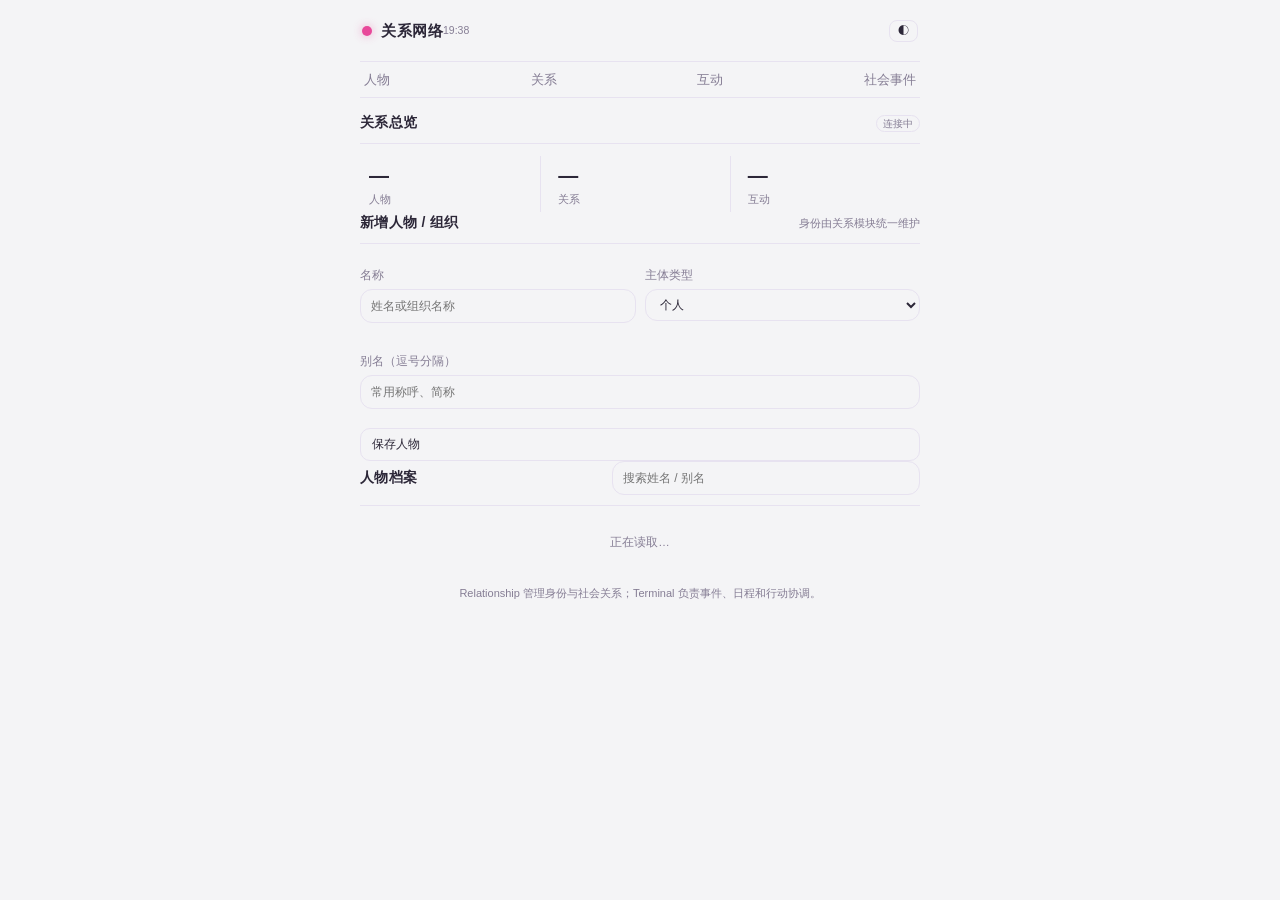
<file: views/dashboard/index.html>
<!doctype html>
<html lang="zh-CN" data-theme="light">
<head>
<meta charset="utf-8"><meta name="viewport" content="width=device-width, initial-scale=1, viewport-fit=cover">
<meta name="theme-color" content="#f4f4f6"><title>我想永远陪着你-关系</title>
<link rel="stylesheet" href="./terminal-base.css?v=6"><link rel="stylesheet" href="./compat.css?v=5"><link rel="stylesheet" href="./tweak.css?v=5">
<style>
.relation-form{display:grid;grid-template-columns:minmax(0,1fr) minmax(0,1fr);gap:9px;margin-top:10px}
.relation-form .wide{grid-column:1/-1}.relation-row{display:flex;align-items:center;justify-content:space-between;gap:10px;padding:10px 2px;border-bottom:1px solid var(--line)}
.relation-row:last-child{border-bottom:0}.relation-name{font-size:13px;font-weight:600}.relation-meta{font-size:11px;color:var(--muted);margin-top:3px}
.relation-actions{display:flex;gap:7px;align-items:center}.metric-row{display:grid;grid-template-columns:repeat(3,1fr);gap:8px}
.metric{border-right:1px solid var(--line);padding:4px 9px}.metric:last-child{border:0}.metric strong{display:block;font-size:20px;font-variant-numeric:tabular-nums}
.metric span{font-size:11px;color:var(--muted)}.pill{white-space:nowrap}
@media(max-width:460px){.relation-form{grid-template-columns:1fr}.relation-form .wide{grid-column:auto}.relation-row{align-items:flex-start}}
</style>
</head>
<body><div class="wrap">
<header><div class="brand"><span class="dot"></span><span>关系网络</span></div><span class="clock" id="clock">Amo · Relationship</span><button class="icon-btn" id="theme" title="切换深浅色">◐</button></header>
<nav class="tabs">
<button class="tab on" data-tab="people">人物</button><button class="tab" data-tab="relations">关系</button><button class="tab" data-tab="history">互动</button><button class="tab" data-tab="events">社会事件</button>
</nav>
<section class="pane" id="pane-people">
<div class="card"><div class="card-title"><span>关系总览</span><span class="pill" id="connection">连接中</span></div>
<div class="metric-row"><div class="metric"><strong id="countPeople">—</strong><span>人物</span></div><div class="metric"><strong id="countRelations">—</strong><span>关系</span></div><div class="metric"><strong id="countInteractions">—</strong><span>互动</span></div></div></div>
<div class="card"><div class="card-title"><span>新增人物 / 组织</span><span class="hint">身份由关系模块统一维护</span></div>
<div class="relation-form"><label class="block">名称<input class="input" id="personName" placeholder="姓名或组织名称"></label>
<label class="block">主体类型<select class="input" id="entityType"><option value="person">个人</option><option value="organization">组织</option></select></label>
<label class="block wide">别名（逗号分隔）<input class="input" id="aliases" placeholder="常用称呼、简称"></label>
<div class="wide"><button class="btn" id="addPerson">保存人物</button></div></div></div>
<div class="card"><div class="card-title"><span>人物档案</span><input class="input" id="search" style="max-width:55%" placeholder="搜索姓名 / 别名"></div><div id="peopleList"><div class="empty">正在读取…</div></div></div>
</section>
<section class="pane" id="pane-relations" hidden>
<div class="card"><div class="card-title"><span>建立关系</span><span class="hint">关系是有方向的主体 → 客体</span></div>
<div class="relation-form"><label class="block">主体<select class="input" id="subject"></select></label>
<label class="block">关系类型<select class="input" id="relationType"><option value="family">家人</option><option value="friend">朋友</option><option value="colleague">同事</option><option value="customer">客户</option><option value="supplier">供应商</option><option value="doctor">医生</option><option value="bank_manager">银行经理</option><option value="partner">合作伙伴</option><option value="acquaintance">熟人</option><option value="lover">恋人</option></select></label>
<label class="block wide">客体<select class="input" id="object"></select></label>
<label class="block">熟悉度（0–100）<input class="input" id="familiarity" type="number" min="0" max="100" value="0"></label>
<label class="block">信任度（0–100）<input class="input" id="trust" type="number" min="0" max="100" value="0"></label>
<label class="block wide">备注<input class="input" id="relationNote" placeholder="关系来源、背景或边界"></label>
<div class="wide"><button class="btn" id="saveRelation">保存关系</button></div></div></div>
<div class="card"><div class="card-title"><span>关系网络</span><button class="link" id="refreshRelations">刷新</button></div><div id="relationList"><div class="empty">暂无关系</div></div></div>
</section>
<section class="pane" id="pane-history" hidden><div class="card"><div class="card-title"><span id="historyTitle">互动历史</span></div><div id="interactionList"><div class="empty">从人物列表选择一个人</div></div></div></section>
<section class="pane" id="pane-events" hidden><div class="card"><div class="card-title"><span>社会事件</span><span class="hint">邀请、聚会、纪念日与共同活动</span></div><div class="relation-form"><label class="block wide">事件名称<input class="input" id="eventTitle" placeholder="例如：周末聚餐"></label><label class="block">开始时间<input class="input" id="eventStart" type="datetime-local"></label><label class="block">地点<input class="input" id="eventLocation" placeholder="地点"></label><label class="block wide">参与者<select class="input" id="eventParticipants" multiple size="4"></select></label><div class="wide"><button class="btn" id="saveEvent">保存事件</button></div></div></div><div class="card"><div class="card-title"><span>事件列表</span><button class="link" id="refreshEvents">刷新</button></div><div id="eventList"><div class="empty">暂无事件</div></div></div></section>
<footer>Relationship 管理身份与社会关系；Terminal 负责事件、日程和行动协调。</footer>
</div><script type="module" src="./app.js?v=1.0.0"></script>
<script>(function(){const e=document.getElementById("clock");function t(){e.textContent=new Date().toLocaleTimeString("zh-CN",{hour:"2-digit",minute:"2-digit"})}t();setInterval(t,20000)})();</script>
</body></html>
</file>
<file: views/dashboard/terminal-base.css>
/* 终端面板原样抽出的基础样式：各插件面板共用这一份 */

    :root {
      color-scheme: light;
      --bg1: #f4f4f6;
      --bg2: #f4f4f6;
      --card: #f4f4f6;
      --line: #e7e2f0;
      --text: #2c2738;
      --muted: #857d94;
      --pink: #e8489a;
      --pink2: #f43f5e;
      --ok: #0284c7;
      --hover: #ece6f2;
      --track: rgba(44, 39, 56, 0.08);
      --canvas-grid: rgba(44, 39, 56, 0.12);
      --canvas-axis: rgba(44, 39, 56, 0.10);
      --canvas-label: rgba(44, 39, 56, 0.68);
      --canvas-fill: rgba(232, 72, 154, 0.16);
    }
    html[data-theme="dark"] {
      color-scheme: dark;
      --bg1: #1e1e22;
      --bg2: #1e1e22;
      --card: #1e1e22;
      --line: #3a3a40;
      --text: #f3eff8;
      --muted: #a89fb8;
      --pink: #f472b6;
      --pink2: #fb7185;
      --hover: #2a2434;
      --track: rgba(255, 255, 255, 0.10);
      --canvas-grid: rgba(255, 255, 255, 0.12);
      --canvas-axis: rgba(255, 255, 255, 0.08);
      --canvas-label: rgba(243, 239, 248, 0.72);
      --canvas-fill: rgba(244, 114, 182, 0.20);
    }
    * { box-sizing: border-box; }
    html, body { margin: 0; min-height: 100%; width: 100%; max-width: 100%; overflow-x: hidden; }
    body {
      width: 100%;
      max-width: 100%;
      overscroll-behavior-x: none;
      background: var(--card);
      color: var(--text);
      font-family: -apple-system, BlinkMacSystemFont, "Segoe UI", "PingFang SC", "Hiragino Sans GB", "Microsoft YaHei", sans-serif;
      padding: max(16px, env(safe-area-inset-top)) 16px calc(24px + env(safe-area-inset-bottom));
    }
    .wrap { width: 100%; max-width: 560px; margin: 0 auto; display: flex; flex-direction: column; gap: 14px; min-width: 0; }
    header { display: flex; align-items: center; justify-content: space-between; padding: 4px 2px; }
    .brand { display: flex; align-items: center; gap: 9px; font-size: 20px; font-weight: 650; letter-spacing: .5px;
      cursor: pointer; user-select: none; -webkit-user-select: none; touch-action: manipulation; }
    .dot { width: 10px; height: 10px; border-radius: 50%; background: var(--pink); box-shadow: 0 0 10px rgba(232, 72, 154, .45); }
    .clock { color: var(--muted); font-size: 13px; font-variant-numeric: tabular-nums; cursor: pointer; user-select: none; touch-action: manipulation; }
    .tab.icon-tab { width: 32px; height: 32px; min-width: 32px; padding: 0; display: grid; place-items: center;
      border: 0; background: transparent; color: #8a7f96; border-radius: 0; }
    .tab.icon-tab.active, .tab.icon-tab:hover { color: #8a7f96; background: transparent; border-color: transparent; }
      background: transparent; color: #8a7f96; display: grid; place-items: center; cursor: pointer; transform: translateY(-1px); }
    .card {
      background: var(--card);
      border: 1px solid var(--line);
      border-radius: 18px;
      padding: 16px;
      backdrop-filter: blur(14px);
      -webkit-backdrop-filter: blur(14px);
      box-shadow: none;
    }
    .label { color: var(--muted); font-size: 12px; letter-spacing: .4px; }
    .hero-top { display: flex; justify-content: space-between; align-items: flex-end; }
    .dominant { font-size: 25px; font-weight: 650; margin-top: 4px; }
    .hero-score { color: var(--pink); font-size: 26px; font-weight: 700; font-variant-numeric: tabular-nums; }
    .hero-score small { font-size: 12px; color: var(--muted); font-weight: 500; margin-left: 2px; }
    canvas { display: block; margin: 2px auto 0; max-width: 100%; height: auto; }
    .bars { display: grid; grid-template-columns: 1fr 1fr; gap: 8px 14px; margin-top: 6px; }
    .bar-row { display: grid; grid-template-columns: 34px 1fr 30px; align-items: center; gap: 7px; font-size: 12px; }
    .bar-row span:first-child { color: var(--muted); }
    .bar-row .num { text-align: right; color: var(--text); font-variant-numeric: tabular-nums; }
    .track { height: 6px; background: var(--track); border-radius: 99px; overflow: hidden; }
    .fill { display: block; height: 100%; width: 0; border-radius: 99px; background: linear-gradient(90deg, var(--pink), var(--pink2)); transition: width .5s ease; }
    .grid { display: grid; grid-template-columns: 1fr; gap: 8px; }
    .grid .card { padding: 9px 12px; }
    .grid .label { font-size: 11px; }
    .grid .value { font-size: 15px; margin-top: 2px; }
    .grid .sub { font-size: 11px; margin-top: 2px; }
    .grid .status-track { margin-top: 6px; height: 6px; }
    .value { font-size: 17px; font-weight: 600; margin-top: 5px; line-height: 1.35; }
    .sub { color: var(--muted); font-size: 11.5px; line-height: 1.5; margin-top: 4px; }
    .threshold { display: flex; align-items: center; gap: 10px; margin-top: 8px; }
    .threshold .track { flex: 1; height: 9px; }
    .threshold .num { font-size: 18px; font-weight: 700; color: var(--pink); font-variant-numeric: tabular-nums; }
    .schedule { list-style: none; padding: 0; margin: 10px 0 0; display: flex; flex-direction: column; gap: 7px; }
    .schedule li { display: flex; gap: 10px; font-size: 12.5px; padding: 7px 9px; border-radius: 10px; background: transparent; border: 1px solid var(--line); }
    .schedule li.current { background: rgba(244, 114, 182, 0.14); border: 1px solid rgba(244, 114, 182, 0.32); }
    .schedule .t { color: var(--muted); min-width: 82px; font-variant-numeric: tabular-nums; }
    .schedule .a { flex: 1; }
    .schedule .p { color: var(--muted); }
    .schedule ul { list-style: none; padding: 0; margin: 6px 0 0 14px; display: flex; flex-direction: column; gap: 6px; }
    .schedule li.expandable { cursor: pointer; }
    .schedule li.lv2 { margin-left: 10px; }
    .schedule li.lv3 { margin-left: 20px; font-size: 11.5px; opacity: .9; }
    .schedule li.lv1 .a { font-weight: 600; }
    .schedule li.lv1::before { content: "▸"; color: var(--muted); margin-right: 4px; }
    .schedule li.lv1.open::before { content: "▾"; }
    .schedule li.lv2::before { content: "·"; color: var(--muted); margin-right: 4px; }
    .schedule .detail { color: var(--muted); font-size: 11px; margin-left: 4px; }
    .actions { display: grid; grid-template-columns: 1fr 1fr; gap: 10px; }
    button {
      appearance: none; border: 1px solid var(--line);
      background: var(--card); color: var(--text); text-align: left;
      border-radius: 12px; padding: 11px 12px; font-size: 13px; cursor: pointer;
      transition: .2s ease;
    }
    button:disabled { opacity: .5; cursor: wait; }
    footer { text-align: center; color: var(--muted); font-size: 11px; padding-top: 4px; }
    .toast {
      position: fixed; left: 50%; bottom: calc(22px + env(safe-area-inset-bottom));
      transform: translate(-50%, 16px); opacity: 0; pointer-events: none;
      background: var(--card); border: 1px solid var(--line); box-shadow: none;
      color: var(--text); padding: 10px 16px; border-radius: 99px; font-size: 12.5px;
      transition: .25s ease; z-index: 9; max-width: 86vw; text-align: center;
    }
    .toast.show { opacity: 1; transform: translate(-50%, 0); }
    .toast.error { border-color: rgba(244, 63, 94, .45); color: #b42318; }
    .theme-bar { display: flex; align-items: center; justify-content: space-between; gap: 8px; padding: 2px 2px 0; }
    .theme-bar .segmented { flex: 0 0 auto; }
    .tabs { display: flex; align-items: center; justify-content: space-between; gap: 2px; padding: 10px 0; background: transparent; border-top: 1px solid var(--line); border-bottom: 1px solid var(--line); border-radius: 0; max-width: 100%; min-width: 0; flex-wrap: nowrap; overflow: hidden; position: sticky; top: 0; z-index: 12; }
    .tab { flex: 0 0 auto; border: 0; background: transparent; color: var(--muted); text-align: center; padding: 0 4px; border-radius: 0; font-size: 13px; line-height: 1.2; cursor: pointer; white-space: nowrap; min-width: 0; }
    .tab.active { background: transparent; color: var(--muted); box-shadow: none; }
    .tab:hover { background: transparent; color: var(--muted); }
    .tab-panel { display: flex; flex-direction: column; gap: 14px; width: 100%; min-width: 0; }
    .diary-actions { display: flex; gap: 6px; flex-wrap: wrap; justify-content: flex-end; align-items: center; }
    .diary-actions button { padding: 4px 9px; min-height: 0; font-size: 12px; border-radius: 8px;
      background: transparent; color: var(--muted); border: 1px solid var(--line); line-height: 1.4; }
    .tab-panel[hidden] { display: none; }
    .row { display: flex; gap: 8px; align-items: center; flex-wrap: wrap; min-width: 0; }
    .row.between { justify-content: space-between; }
    .grow { flex: 1; min-width: 0; }
    .input {
      border: 1px solid var(--line); background: var(--card); color: var(--text);
      border-radius: 10px; padding: 9px 10px; font-size: 13px; width: 100%;
      max-width: 100%; min-width: 0; font-family: inherit;
    }
    .input:focus { outline: 2px solid rgba(232, 72, 154, 0.18); border-color: var(--pink); }
    textarea.input { resize: vertical; min-height: 48px; }
    .form-grid { display: grid; grid-template-columns: minmax(0, 1fr) minmax(0, 1fr); gap: 10px; margin: 10px 0; min-width: 0; }
    .form-grid label, .block { display: flex; flex-direction: column; gap: 5px; font-size: 12px; color: var(--muted); min-width: 0; }
    .block { margin: 10px 0; }
    .schedule-groups { display: flex; flex-direction: column; gap: 10px; margin-top: 12px; }
    .schedule-group { border: 1px solid var(--line); border-radius: 12px; background: var(--card); padding: 0 12px; }
    .schedule-group > summary { display: flex; gap: 8px; align-items: baseline; padding: 11px 0; cursor: pointer; font-size: 13px; font-weight: 600; list-style: none; border-bottom: 1px solid var(--line); }
    .schedule-group > summary::-webkit-details-marker { display: none; }
    .schedule-group > summary::before { content: "▸"; color: var(--muted); }
    .schedule-group[open] > summary::before { content: "▾"; }
    .schedule-group > summary .time { color: var(--muted); font-weight: 500; min-width: 104px; font-variant-numeric: tabular-nums; }
    .schedule-group > summary .title { flex: 0 0 auto; white-space: nowrap; }
    .schedule-group > summary .place { flex: 1 1 auto; min-width: 0; color: var(--muted); font-weight: 400; overflow: hidden; text-overflow: ellipsis; white-space: nowrap; }
    .schedule-hour { margin: 0; border-top: 1px dashed var(--line); cursor: pointer; border-radius: 8px; transition: background .15s ease; }
    .schedule-hour:first-of-type { border-top: 0; }
    .schedule-hour:hover, .schedule-hour:focus-visible { background: rgba(232, 72, 154, 0.06); outline: none; }
    .schedule-hour.current .schedule-hour-row .a { color: var(--pink); font-weight: 600; }
    .schedule-hour-row { display: flex; align-items: center; gap: 10px; min-height: 44px; padding: 8px 2px; }
    .schedule-hour-row .time { color: var(--muted); min-width: 104px; font-size: 12px; font-variant-numeric: tabular-nums; }
    .schedule-hour-row .a { flex: 1; min-width: 0; font-size: 12.5px; }
    .schedule-hour-row .meta { color: var(--muted); font-size: 11px; white-space: nowrap; overflow: hidden; text-overflow: ellipsis; max-width: 38%; }
    .schedule-hour-row .chev { color: var(--muted); font-size: 12px; transition: transform .15s ease; }
    .schedule-hour-wear { color: var(--muted); font-size: 11.5px; padding: 0 2px 8px 114px; margin-top: -6px; }
    .schedule-hour-slots { margin: 0 0 8px 114px; padding-left: 8px; border-left: 2px solid var(--line); }
    .schedule-slot { display: flex; gap: 8px; font-size: 11.5px; line-height: 1.6; color: var(--muted); }
    .schedule-slot .time { flex: 0 0 auto; min-width: 84px; font-variant-numeric: tabular-nums; opacity: .85; }
    .schedule-slot .a { flex: 1; min-width: 0; }
    .schedule-hour.open .schedule-hour-row .chev { transform: rotate(90deg); color: var(--pink); }
    .schedule-event-tag { display: inline-block; margin-left: 6px; padding: 1px 7px; border-radius: 99px; font-size: 10px; color: var(--pink); border: 1px solid rgba(232, 72, 154, .28); background: rgba(232, 72, 154, .08); white-space: nowrap; }
    .schedule-diary { display: none; padding: 2px 2px 14px 114px; }
    .schedule-hour.open .schedule-diary { display: block; }
    .schedule-diary .diary-meta { color: var(--muted); font-size: 11px; margin-bottom: 6px; }
    .schedule-diary .diary-text { font-size: 12.5px; line-height: 1.8; white-space: pre-wrap; word-break: break-word; color: var(--text); }
    .schedule-diary .diary-loading { color: var(--muted); font-size: 12px; padding: 4px 0 10px; }
    .schedule-diary .diary-loading::after { content: "…"; animation: diary-dots 1.2s infinite; }
    .schedule-diary .diary-error { color: #b45309; font-size: 12px; line-height: 1.7; }
    @keyframes diary-dots { 0%, 100% { opacity: .25; } 50% { opacity: 1; } }
    @media (max-width: 520px) {
      .schedule-hour-row .meta { display: none; }
      .schedule-hour-wear { padding-left: 102px; }
      .schedule-diary { padding-left: 2px; }
      .schedule-hour-row .time { min-width: 92px; }
    }

    .provider-row { display: flex; flex-direction: column; gap: 2px; padding: 8px 0; border-bottom: 1px dashed var(--line); font-size: 12px; }
    .provider-row:last-child { border-bottom: 0; }
    .provider-row .hint { font-size: 11px; }
    .memory-source { margin-top: 10px; }
    .relation-form { margin-top: 10px; }
    .relation-form { display: flex; flex-direction: column; gap: 10px; margin-top: 12px; }
    .relation-form label { display: flex; flex-direction: column; gap: 5px; font-size: 12px; color: var(--muted); }
    .relation-form .input { width: 100%; }
    .relation-form button { width: 100%; }
    .stack-actions { display: flex; flex-direction: column; gap: 8px; margin-top: 12px; }
    .stack-actions button { width: 100%; font-size: 12px; padding: 9px 10px; text-align: left; min-height: 36px; line-height: 1.2; }
    .stack-actions .danger, .stack-actions .danger:focus { background: var(--card); border-color: var(--line); color: var(--pink2); }
    .stack-actions .danger:hover { background: var(--hover); border-color: var(--line); color: var(--pink2); }
    .template-list { display: flex; flex-direction: column; gap: 8px; }
    .template-card { border: 1px solid var(--line); border-radius: 10px; padding: 9px; display: flex; flex-direction: column; gap: 7px; }
    .template-head { display: flex; align-items: center; justify-content: space-between; gap: 8px; font-size: 12px; color: var(--text); }
    .template-grid { display: grid; grid-template-columns: 1fr 1fr; gap: 7px; }
    .template-field { display: flex; flex-direction: column; gap: 4px; font-size: 11px; color: var(--muted); }
    .template-field textarea { min-height: 54px; }
    .template-remove { width: auto; padding: 4px 8px; font-size: 11px; }
    .template-add { width: 100%; padding: 8px 10px; font-size: 12px; border-style: dashed; }
    .warning-red { color: #dc2626; font-size: 12px; font-weight: 600; line-height: 1.6; margin: 8px 0; }
    .theme-row { justify-content: space-between; margin-bottom: 10px; }
    .segmented { display: flex; gap: 6px; }
    .theme-btn { width: auto; padding: 7px 14px; border-radius: 99px; }
    .theme-btn.active { color: var(--pink); border-color: var(--pink); }
    .status-shell { display: flex; flex-direction: column; }
    .status-grid { display: grid; grid-template-columns: 1fr 1fr; gap: 0 14px; }
    #radar { width: 240px; height: 240px; margin: 6px auto 0; display: block; touch-action: manipulation; }
    /* 24 小时计价格：高峰=橙，空闲=青，红线是此刻 */
    .peak-clock { margin-top: 14px; }
    .clock-track { position: relative; display: flex; height: 10px; border-radius: 999px;
      overflow: hidden; background: rgba(128,128,128,.16); margin-top: 8px; }
    .clock-seg { height: 100%; }
    .clock-seg.peak { background: #f2994a; }
    .clock-seg.idle { background: #56b6c2; }
    .clock-now { position: absolute; top: -4px; bottom: -4px; width: 2px; background: #d83b3b; }
    .clock-scale { display: flex; justify-content: space-between; font-size: 10px; opacity: .55; margin-top: 4px; }
    .status-item { padding: 12px 0; border-top: 1px solid var(--line); min-width: 0; }
    .status-section { padding: 14px 0; border-top: 1px solid var(--line); min-width: 0; }
    .status-actions { padding-top: 12px; border-top: 1px solid var(--line); }
    .relation-row { display: flex; align-items: center; justify-content: space-between; gap: 8px; padding: 10px 11px; border: 1px solid var(--line); border-radius: 12px; background: var(--card); }
    .relation-row .rel-main { min-width: 0; overflow-wrap: anywhere; }
    .relation-row .rel-badge { color: var(--pink); font-size: 12px; white-space: nowrap; }
    .relation-row button { padding: 7px 9px; font-size: 12px; flex: none; }
    .profile-list { display: flex; flex-direction: column; gap: 8px; margin-top: 12px; max-height: 440px; overflow-y: auto; overflow-x: hidden; min-width: 0; }
    .profile-item {
      display: flex; justify-content: space-between; align-items: center; gap: 8px;
      padding: 10px 11px; border: 1px solid var(--line); border-radius: 12px;
      background: var(--card); cursor: pointer; min-width: 0;
    }
    .profile-item > div { min-width: 0; }
    .profile-item .name, .profile-item .meta { overflow-wrap: anywhere; word-break: break-word; }
    .profile-item:hover { border-color: rgba(232, 72, 154, 0.35); }
    .profile-item .meta { color: var(--muted); font-size: 11.5px; margin-top: 3px; }
    .badge { font-size: 11px; padding: 3px 9px; border-radius: 99px; background: var(--card); color: var(--pink); border: 1px solid var(--line); white-space: nowrap; }
    .memory-list { display: flex; flex-direction: column; gap: 6px; margin-top: 10px; font-size: 12px; color: var(--muted); }
    .settings-list { margin-top: 12px; display: flex; flex-direction: column; gap: 10px; overflow-x: hidden; }
    .settings-group { border: 1px solid var(--line); border-radius: 12px; padding: 10px 12px; background: var(--card); min-width: 0; }
    .settings-group summary { cursor: pointer; font-weight: 600; font-size: 13px; }
    .setting-row { display: grid; grid-template-columns: minmax(0, 1fr) 25%; gap: 10px; align-items: center; padding: 8px 0; border-top: 1px solid var(--line); min-width: 0; }
    .setting-row > div { min-width: 0; }
    .setting-row:first-of-type { border-top: 0; }
    .setting-row .name { font-size: 12.5px; }
    .setting-row .hint { color: var(--muted); font-size: 11px; margin-top: 2px; line-height: 1.4; }
    .setting-row .control { min-width: 0; width: 100%; display: flex; justify-content: flex-end; }
    .setting-row.wide .control { justify-content: stretch; }
    .template-list { width: 100%; }
    .template-card { width: 100%; }
    .toggle-switch { display: grid; grid-template-columns: 1fr 1fr; width: 100%; height: 34px; border: 1px solid var(--line); border-radius: 10px; overflow: hidden; }
    .toggle-switch button { border: 0; border-radius: 0; padding: 0; text-align: center; font-size: 12px; color: var(--muted); background: var(--card); }
    .toggle-switch button.active.on { background: var(--pink); color: #fff; }
    .toggle-switch button.active.off { background: var(--muted); color: #fff; }
    .setting-row.wide { grid-template-columns: 1fr; }
    .setting-row.wide .control { justify-content: flex-start; }
    .setting-row .control input[type=checkbox] { width: 20px; height: 20px; accent-color: var(--pink); }
    .setting-row .control .input { max-width: 100%; }
    .ghost { background: transparent; border-color: var(--line); }
    .group-link { color: var(--pink); text-decoration: none; font-size: 12.5px; line-height: 1.6; word-break: break-all; }
    .group-link:hover { text-decoration: underline; }
    .feedback-card { margin-top: 2px; }
    .card, .schedule li, .threshold, .memory-list { min-width: 0; }
    .profile-item .meta, .setting-row .hint, .sub { overflow-wrap: anywhere; }
    @media (max-width: 520px) {
      .form-grid { grid-template-columns: 1fr; }
      .setting-row .control { justify-content: flex-start; }
      .status-grid { grid-template-columns: 1fr; }
      .template-grid { grid-template-columns: 1fr; }
    }
    #thresholdCard { padding: 12px; }
    #thresholdCard .threshold { margin-top: 6px; }
    #thresholdCard .threshold .track { height: 7px; }
    #thresholdCard .threshold .num { font-size: 16px; }
    .card.clickable { cursor: pointer; transition: border-color .2s ease, transform .2s ease; }
    .card.clickable:hover { border-color: rgba(232, 72, 154, 0.35); }
    .status-track { margin-top: 9px; height: 8px; }
    .phase-strip { display: flex; gap: 4px; margin-top: 7px; flex-wrap: wrap; }
    .phase-chip { font-size: 10px; padding: 2px 6px; border-radius: 99px; background: var(--card); border: 1px solid var(--line); color: var(--muted); }
    .phase-chip.active { background: rgba(232, 72, 154, 0.14); color: var(--pink); font-weight: 600; }
    .actions.compact { grid-template-columns: 1fr; gap: 6px; padding: 10px; }
    .actions.compact button { padding: 7px 9px; font-size: 12px; }
    .world-doc {
      margin-top: 12px; padding: 12px; border: 1px solid var(--line);
      border-radius: 12px; background: var(--card); color: var(--text);
      font-size: 13px; line-height: 1.7; overflow-wrap: anywhere;
      display: grid; grid-template-columns: minmax(0, 1fr) auto; column-gap: 12px;
    }
    .world-row { grid-column: 1; min-width: 0; padding: 10px 0 6px; border-top: 1px solid var(--line); }
    .world-row h3 { margin: 0 0 4px; font-size: 14px; color: var(--pink); }
    .world-row p { margin: 0; color: var(--text); white-space: pre-wrap; }
    .world-photo { grid-column: 2; grid-row: 1 / span 2; align-self: stretch; justify-self: end;
      height: 100%; aspect-ratio: 5 / 7; width: auto; max-width: 220px;
      min-width: 96px; min-height: 134px;
      border: 1px solid var(--line); border-radius: 10px; background: var(--card);
      overflow: hidden; cursor: pointer; touch-action: manipulation; }
    .world-photo:hover, .world-photo:focus-visible { border-color: var(--line); outline: none; }
    /* 绝对定位：图片不再参与 .world-photo 的尺寸计算，
       否则「刚生成」和「刷新后」量出来的格子大小会不一样 */
    .world-photo img { position: absolute; inset: 0; width: 100%; height: 100%;
      object-fit: cover; display: block; }
    .world-photo img[hidden] { display: none; }
    .world-photo { position: relative; }
    .world-photo.loading { border-color: var(--pink); }
    .world-photo.loading::after { content: ""; position: absolute; inset: 0;
      background: linear-gradient(100deg, transparent 20%, rgba(255,255,255,.5) 50%, transparent 80%);
      animation: worldPhotoSweep 1.2s linear infinite; }
    .world-photo.loading img { opacity: .45; }
    .world-photo::before { content: attr(data-state); position: absolute; inset: auto 0 0 0;
      font-size: 11px; text-align: center; padding: 3px 4px; color: var(--muted);
      background: rgba(255,255,255,.82); z-index: 1; }
    .world-photo[data-state=""]::before, .world-photo:not([data-state])::before { content: none; }
    @keyframes worldPhotoSweep { from { transform: translateX(-100%); } to { transform: translateX(100%); } }
    .id-photo-dialog { position: fixed; left: 50%; top: 50%; transform: translate(-50%, -50%);
      z-index: 40; width: min(92vw, 380px); padding: 16px; display: flex; flex-direction: column; gap: 10px;
      background: var(--card); border: 1px solid var(--line); border-radius: 14px;
      box-shadow: 0 18px 48px rgba(0,0,0,.18); }
    .id-photo-dialog[hidden] { display: none; }
    .id-photo-dialog .ipd-title { font-size: 15px; font-weight: 650; }
    .id-photo-dialog input { width: 100%; padding: 9px 10px; border: 1px solid var(--line);
      border-radius: 9px; background: var(--bg); color: var(--text); font-size: 13px; font-family: inherit; }
    .id-photo-dialog input:focus { outline: none; border-color: var(--pink); }
    .schedule-group > summary { border-bottom: 1px solid var(--line); }
    .sheet { position: fixed; inset: 0; z-index: 30; background: var(--card); }
    .sheet[hidden] { display: none; }
    .sheet-card { width: 100%; max-width: 560px; margin: 0 auto; height: 100vh; height: 100dvh;
      display: flex; flex-direction: column; background: var(--card);
      padding: max(10px, env(safe-area-inset-top)) 16px calc(10px + env(safe-area-inset-bottom)); }
    .sheet-top { display: flex; align-items: center; gap: 14px; padding: 10px 0; border-top: 1px solid var(--line); border-bottom: 1px solid var(--line); flex: 0 0 auto; }
    .sheet-nav { display: flex; flex: 0 1 auto; align-items: center; gap: 16px; row-gap: 6px; min-width: 0; flex-wrap: wrap; overflow: visible; }
    .sheet-nav button { flex: 0 0 auto; min-width: 0; padding: 0; text-align: left; font-size: 13px; line-height: 1.2; border: 0; border-radius: 0; background: transparent; white-space: nowrap; }
    .sheet-nav button.active { color: var(--muted); border-color: transparent; background: transparent; }
    .sheet-nav button:hover { color: var(--muted); background: transparent; }
    .close-text { flex: 0 0 auto; padding: 0; border: 0; border-radius: 0; background: transparent; color: var(--muted); font-size: 13px; line-height: 1.2; }
    .close-text:hover, .close-text:focus-visible { color: var(--muted); background: transparent; }
    .sheet-body { flex: 1; min-height: 0; overflow-y: auto; overflow-x: hidden; overscroll-behavior: contain; padding: 12px 0 4px; touch-action: pan-y; }
    /* 二级面板只纵向滚动：左右滑动不再翻页/横移（输入框、文本域照常） */
    .sheet-nav { touch-action: pan-y; }
    .sheet-body input, .sheet-body textarea, .sheet-body select { touch-action: auto; }
    .sheet-body .tab-panel { margin: 0; }
    .sheet-body .settings-list { margin-top: 0; }

    /* 一级页内视图：不做浮层 */
    .wrap.view-mode > header,
    .wrap.view-mode > .tabs,
    .wrap.view-mode > .tab-panel,
    .wrap.view-mode > footer { display: none; }
    .wrap.view-mode > #inlineView { display: block; }
    #inlineView[hidden], .inline-panel[hidden] { display: none; }
    .inline-top { display: flex; justify-content: flex-end; align-items: center; padding: 4px 0 8px; }
    .inline-body { width: 100%; min-width: 0; }
    .inline-body .tab-panel { margin: 0; }
    .inline-body .settings-list { margin-top: 0; }

    /* 关系图是一级页，和心情一样用主标签页展开，不浮层、不关闭 */
      font-size: 11.5px; color: var(--muted); line-height: 1.4; }

    .modal {
      position: fixed; inset: 0; z-index: 20; display: flex; align-items: center;
      justify-content: center; padding: 16px; background: rgba(34, 28, 48, 0.35);
      backdrop-filter: blur(4px);
    }
    .modal[hidden] { display: none; }
    .modal-card {
      width: min(420px, 100%); max-height: 86vh; overflow-y: auto;
      background: var(--card); border: 1px solid var(--line); border-radius: 16px;
      padding: 14px; box-shadow: none;
      display: flex; flex-direction: column; gap: 10px;
    }
    .mood-editor { display: flex; flex-direction: column; gap: 7px; }
    .mood-edit-row { display: grid; grid-template-columns: 42px 1fr 32px; gap: 8px; align-items: center; font-size: 12px; }
    .mood-edit-row input { width: 100%; accent-color: var(--pink); }
    .mood-edit-row .num { text-align: right; color: var(--muted); font-variant-numeric: tabular-nums; }
    @media (max-width: 330px) {
      .tabs .tab { padding: 0 1px; font-size: 11.5px; }
    }
    @media (max-width: 380px) {
      .grid { grid-template-columns: 1fr; }
      .bars { grid-template-columns: 1fr; }
      .form-grid { grid-template-columns: 1fr; }
      .tabs .tab { padding: 0 2px; font-size: 12px; }
      .clock { font-size: 11px; }
    }
</file>
<file: views/dashboard/compat.css>
/* 兼容层：只把各面板用到、终端没有的类，按终端的尺度补上（值取自终端） */
.card-title { display:flex; align-items:baseline; justify-content:space-between; gap:10px;
              padding-bottom:10px; margin-bottom:12px; border-bottom:1px solid var(--line); }
.card-title span:first-child { font-size:16px; font-weight:650; letter-spacing:.3px; }
.card-title .pill, .card-title .hint { font-weight:400; }
.kv { display:grid; grid-template-columns:auto 1fr; gap:6px 12px; margin:0; }
.kv dt { color:var(--muted); font-size:12.5px; }
.kv dd { margin:0; text-align:right; font-size:13px; font-variant-numeric:tabular-nums; overflow-wrap:anywhere; }
.list { list-style:none; margin:0; padding:0; }
.list li { display:flex; justify-content:space-between; align-items:baseline; gap:10px;
           padding:7px 0; border-bottom:1px solid var(--line); font-size:13px; }
.list li:last-child { border-bottom:0; }
.list .p { font-variant-numeric:tabular-nums; }
.list .s, .list .t { color:var(--muted); font-size:12px; }
.list .ok { color:var(--ok); } .list .bad { color:var(--pink2); }
.list .empty, .empty { color:var(--muted); text-align:center; padding:16px 0; font-size:13px; }
.list .set-head { color:var(--muted); font-size:12px; padding-top:8px; }
.list-li-actions, .list li .wear, .list li .del, .link { color:var(--muted); font-size:12px;
  cursor:pointer; border-bottom:1px dotted var(--line); }
.list li .wear:hover, .link:hover { color:var(--pink); }
.link.wear { color:var(--pink); }
.btn { border-radius:12px; padding:11px 12px; font-size:13px; }
.btn.sm, .icon-btn { padding:4px 9px; font-size:12px; border-radius:8px; }
.btn.primary { background:var(--pink); border-color:transparent; color:#fff; }
.btn.save-top { padding:4px 9px; font-size:12px; }
.pill { font-size:10px; line-height:14px; padding:2px 6px; border-radius:99px;
        border:1px solid var(--line); background:var(--card); color:var(--muted); display:inline-block; }
.pill.on { border-color:var(--pink); color:var(--pink); background:var(--pink-quiet, rgba(232,72,154,.10)); }
.meta, .hint { color:var(--muted); font-size:12px; }
.sep { height:1px; background:var(--line); margin:14px 0; border:0; }
.grid2 { display:grid; grid-template-columns:1fr 1fr; gap:12px; }
@media (max-width:620px) { .grid2 { grid-template-columns:1fr; } }
.field { display:flex; flex-direction:column; gap:5px; font-size:12px; color:var(--muted); }
.field input, .field select, .field textarea, .input {
  font:inherit; font-size:13px; padding:9px 12px; color:var(--text);
  background:var(--card); border:1px solid var(--line); border-radius:12px; }
.check { display:flex; align-items:center; gap:6px; font-size:13px; }
.chip, .badge { font-size:10px; line-height:14px; padding:2px 6px; border-radius:99px;
                border:1px solid var(--line); background:var(--card); color:var(--muted); }
.chip.on { border-color:var(--pink); color:var(--pink); background:var(--pink-quiet, rgba(232,72,154,.10)); }
.chips { display:flex; flex-wrap:wrap; gap:6px; }
.pane { display:block; }
.pane[hidden] { display:none; }
.grow { flex:1 1 auto; min-width:0; }
.sheet { background:var(--card); border:1px solid var(--line); border-radius:18px;
         box-shadow:0 10px 30px rgba(44,39,56,.18); }
.sheet-head { padding:12px 16px; font-size:15px; font-weight:650; border-bottom:1px solid var(--line); }
.sheet-body { padding:12px 16px; }
</file>
<file: views/dashboard/tweak.css>
/* ===== 微调层（2026-11-26）：字号整体小两档 + 控件右对齐 ===== */
/* 字号：正文 12、标题 14、次要 10.5~11、数字 12 */
body { font-size: 12px; line-height: 1.5; }
.label { font-size: 10.5px; letter-spacing: .3px; }
.value { font-size: 12px; }
.sub, .hint, .meta { font-size: 10.5px; }
.dominant, .card-title span:first-child, .card-hd h2 { font-size: 14px; }
.hero-score, .brand { font-size: 15px; }
.brand { font-weight: 650; }
.clock { font-size: 10.5px; }
.kv dt { font-size: 11px; }
.kv dd { font-size: 12px; }
.list li, .row, .pick { font-size: 12px; }
.list .s, .list .t { font-size: 10.5px; }
.empty { font-size: 11.5px; }
.pill, .chip, .badge, .tag, .phase-chip { font-size: 9.5px; line-height: 13px; padding: 1px 6px; }
.field, .field label { font-size: 11px; }
input, select, textarea, .field input, .field select, .field textarea, .input { font-size: 12px; padding: 7px 10px; }
button, .btn { font-size: 12px; padding: 7px 11px; border-radius: 10px; }
.btn.sm, .icon-btn, button.sm { font-size: 10.5px; padding: 3px 8px; border-radius: 8px; }

/* 版式：文字一律左对齐；只有控件（按钮/开关/输入）靠右 */
.card .row.between > div,
.card .row.between > span { text-align: left; }
.foot, .sheet-ft, .card-ft, .seg-foot, .row.actions {
  justify-content: flex-end; display: flex; gap: 8px; flex-wrap: wrap;
}
.card button:not(.tab), .card .btn, .sheet button { margin-left: auto; }
.card .row.between > div:has(button), .card .row.between > span:has(button) { margin-left: auto; }
.list li > :last-child, .kv dd, .row .r, .pick .v { text-align: left; }
/* 按钮仍然靠右 */
.foot, .sheet-ft, .card-ft, .seg-foot, .row.actions { justify-content: flex-end; }
.card button:not(.tab), .card .btn, .sheet button { margin-left: auto; }
/* 顶栏：控件贴右 */
header > :last-child, .hd-r { margin-left: auto; }

/* 列表行：名字占左，右侧控件（件数/今天穿/删）整体贴右 */
.list li { justify-content: flex-start; align-items: center; }
.list li > :first-child { flex: 1 1 auto; min-width: 0; overflow: hidden;
                           text-overflow: ellipsis; white-space: nowrap; }
.list li > :nth-child(2) { margin-left: auto; }
.list li > :not(:first-child) { flex: 0 0 auto; margin-left: 8px; }
/* 行内的小按钮/链接不撑满，按内容宽 */
.list li .link, .list li .wear, .list li .del, .list li button {
  width: auto; padding: 2px 8px; border-radius: 8px; font-size: 11px; line-height: 1.4;
  border: 1px solid var(--line); background: var(--card); color: var(--muted);
}
.list li .link:hover, .list li .wear:hover, .list li .del:hover,
.list li button:hover { border-color: var(--pink); color: var(--pink); }
</file>
